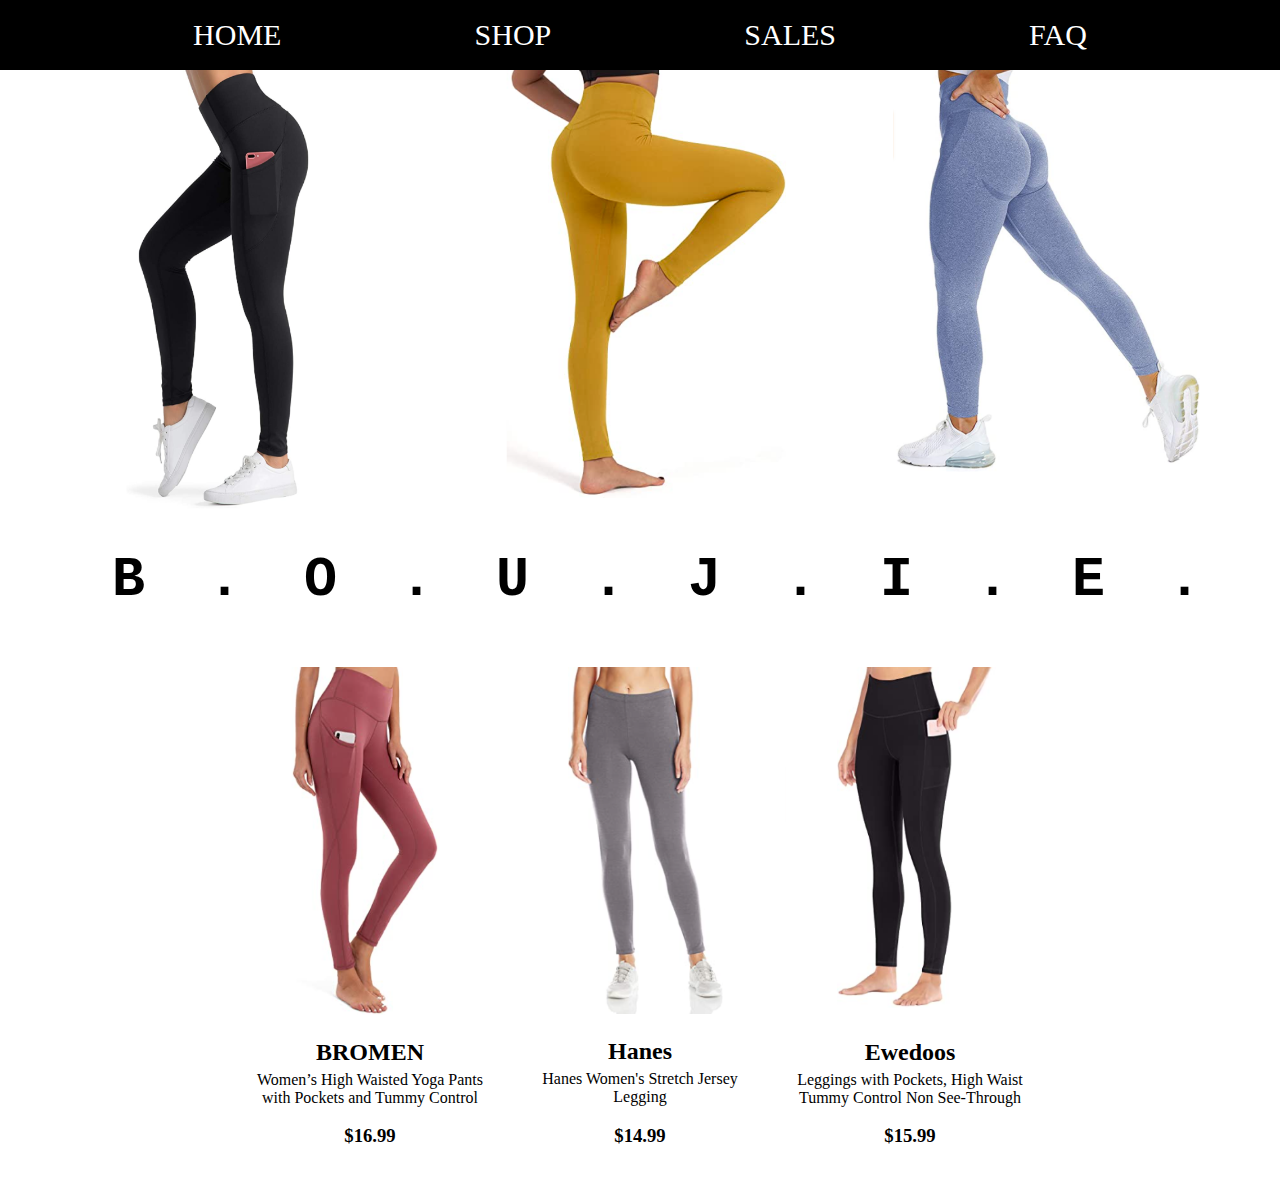
<file: Website-Boujee-master/index.html>
<!DOCTYPE html>
<html>


    <head>
        <meta name="viewport" content="width=device-width, initial-scale=1.0">
        <link rel="stylesheet" href="css/Boujee_CSS.css">
        <meta charset="UTF-8">
        <title>Boujee</title>
    </head>
    <body>
        <header class="header1">
            <a href="#">HOME</a>
            <a href="#">SHOP</a>
            <a href="#">SALES</a>
            <a href="#">FAQ</a>
            
        </header>
        <div class="header2">
            <div class="titlepic">
                <center><img class="ti" src="pictures/dragon.png"></center>
            </div>
            <div class="titlepic">
                <center><img class="ti" src="pictures/yellow.png"></center>
            </div>
            <div class="titlepic">
                <center><img class="ti" src="pictures/purple.png"></center>
            </div>
        </div>
        <br>
        <br>
        <br>
        <header class="header3">
            <center><h1><pre> B.O.U.J.I.E.</pre></h1></center>
        </header>
        <br>
        <br>
        <br>
        <header class="header2">  
            <div class="item" onclick="bromen()">
                <img src="pictures/bromen.png" style="max-width: 250px; border-radius: 5px;">
                <h2>BROMEN</h2>
                <p>Women’s High Waisted Yoga Pants with Pockets and Tummy Control</p>
                <h3>$16.99</h3>
            </div>
            <div class="item" onclick="func()">
                <img src="pictures/hanes.png" style="max-width: 250px; border-radius: 5px;">
                <h2>Hanes</h2>
                <p>Hanes Women's Stretch Jersey Legging</p>
                <h3>$14.99</h3>
            </div>
            <div class="item" onclick="func()">
                <img src="pictures/Ewedoos.png" style="max-width: 250px; border-radius: 5px;">
                <h2>Ewedoos</h2>
                <p>Leggings with Pockets, High Waist Tummy Control Non See-Through</p>
                <h3>$15.99</h3>
            </div>
        </header> 
    </body>

    <script>
        function bromen() {
            document.location.href = 'bromen.html';
        }
    </script>
</html>
</file>
<file: Website-Boujee-master/css/Boujee_CSS.css>
body {
    padding: 0;
    margin: 0;
    width: 100%;
    text-align: center;
}

.display {
    width: 350px;
    height: 500px;
    background-color: none;
    margin: 40px;
    float: left;
    border: 2px solid black;
}


.description {
    width: 57%;
    height: 500px;
    background-color: none;
    margin: 40px;
    float: left;
    border: 2px solid black;
}

@media screen and (max-width: 1235px) {
    .description {
        width: 55%;
    }
}

@media screen and (max-width: 1180px) {
    .description {
        width: 53%;
    }
}

@media screen and (max-width: 1131px) {
    .description {
        width: 52%;
    }
}
@media screen and (max-width: 1109px) {
    .description {
        width: 49%;
    }
}

@media screen and (max-width: 1045px) {
    .description {
        width: 45%;
        height: 515px;
    }
}
@media screen and (max-width: 971px) {
    .description {
        width: 40%;
        height: 530px;
    }
}
@media screen and (max-width: 892px) {
    .description {
        width: 36%;
        height: 545px;
        margin-left: 30px;
        margin-right: 30px;
    }
}
@media screen and (max-width: 839px) {
    .description {
        width: 32%;
        height: 560px;
        margin-left: 20px;
        margin-right: 20px;
    }
}
@media screen and (max-width: 791px) {
    .description {
        width: 28%;
        height: 575px;
        margin-left: 15px;
        margin-right: 15px;
    }
}
@media screen and (max-width: 679px) {
    .description {
        width: 350px;
        margin: 0 auto;
        margin-top: 20px;
        height: 550px;
        float: none;
    }
    .display {
        margin: 0 auto;
        margin-top: 20px;
        float: none;
    }
}
.titlepic {
    margin: 0;
    margin-top:0;
    padding-top: 0;
    padding-right: 25px;
    padding-left: 25px;
    width: 25%;

}

@media screen and (max-width: 700px) {
    .titlepic {
        width: 21%;
    }
}

.ti {
    width: 100%;
}

.header1 {
    width: 100%;
    height: 70px;
    color: black;
    background-color: black;
    display: inline-flex;
    justify-content: space-evenly;
    align-items: center;
    position: sticky;
    top: 0;
    z-index: 1;

}
.header2 {
    display: inline-flex;
    justify-content: space-evenly;
    flex-wrap: wrap;
    padding:0;
    margin:0;

}
.header3 {
    width: 100%;
    height: 50px;
    color: black;
    background-color:white;
    display: inline-flex;
    justify-content: space-evenly;
    align-items: center;

}

a {
    text-decoration: none;
    color: white;
    font-size: 30px;
}

.item {
    width:250px;
    height: 500px;
    background-color:white;
    margin:10px;
    margin-top:25px;
    border-radius: 5px;
}
.item:hover {
    opacity: 90%;
    box-shadow:10px 10px 80px black;
    cursor: pointer;
}

h2 {
    padding:0px;
    margin-bottom: 5px;
}

p {
    margin:0px;
}

@media screen and (max-width:600px) {
    a {
        font-size: 23px;
    }
}

h1 {
    letter-spacing: 63px;
    font-size: 55px;
    text-align: center;
}

@media screen and (max-width: 900px) {
    h1 {
        letter-spacing: 33px;
        font-size: 49px; 
    }

@media screen and (max-width: 850px) {
    h1 {
        letter-spacing: 31px;
        font-size: 48px; 
    }

@media screen and (max-width: 800px) {
    h1 {
        letter-spacing: 29px;
        font-size: 48px; 
    }
}

@media screen and (max-width: 750px) {
    h1 {
        letter-spacing: 25px;
        font-size: 43px; 
    }
}

@media screen and (max-width: 700px) {
    h1 {
        letter-spacing: 21px;
        font-size: 40px; 
    }
}

@media screen and (max-width: 600px) {
    h1 {
        letter-spacing: 17px;
        font-size: 35px; 
    }
}

@media screen and (max-width: 500px) {
    h1 {
        letter-spacing: 15px;
        font-size: 30px; 
    }
}
</file>
